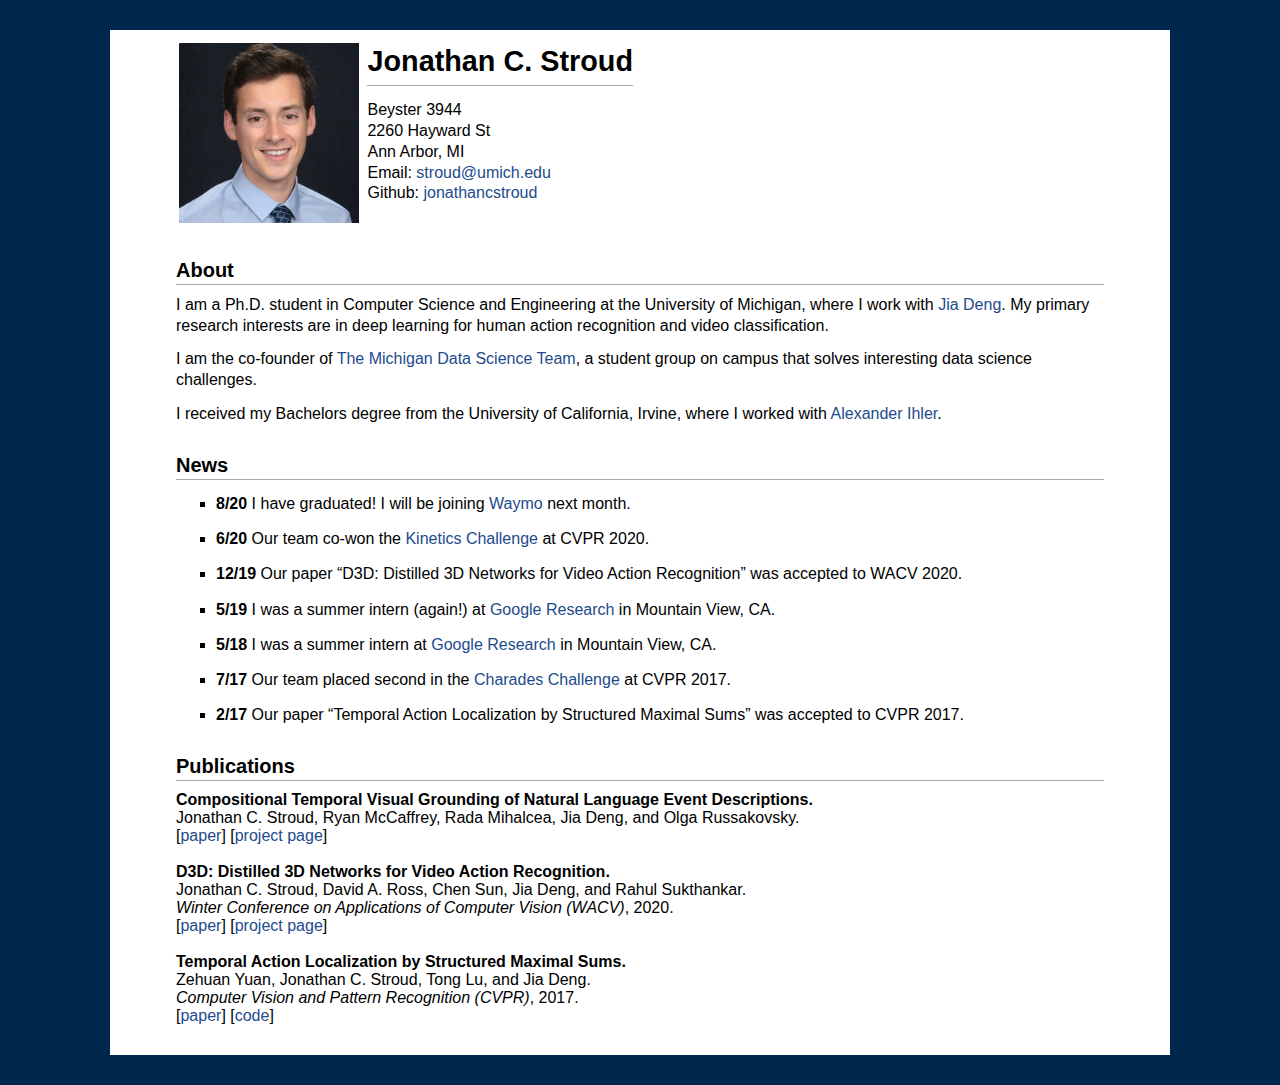
<file: index.html>
<!DOCTYPE html>
<html>
<head>
	  <link href="css/style.css" rel="stylesheet" type="text/css" />
	  <title>Jonathan C. Stroud</title>
</head>

<body>
<div id="layout-content">

<table class="imgtable"><tr><td>
<img src="img/stroud.png" alt="alt text" width="180px" />&nbsp;</td>
<td align="left"><h1>Jonathan C. Stroud</h1>
    <p>
        Beyster 3944
        <br />2260 Hayward St
        <br />Ann Arbor, MI
        <br />Email: <a href="mailto:stroud@umich.edu">stroud@umich.edu</a>
        <br />Github: <a href="https://github.com/jonathancstroud">jonathancstroud</a>
</td>
</tr>
</table>

<h2>About</h2>
<p>I am a Ph.D. student in Computer Science and Engineering at the University of Michigan, where I work with <a href="http://cs.princeton.edu/~jiadeng/">Jia Deng</a>. My primary research interests are in deep learning for human action recognition and video classification.</p>
<p>I am the co-founder of <a href="http://mdst.eecs.umich.edu">The Michigan Data Science Team</a>, a student group on campus that solves interesting data science challenges.</p>
<p>I received my Bachelors degree from the University of California, Irvine, where I worked with <a href="http://www.ics.uci.edu/~ihler/">Alexander Ihler</a>.</p>

<h2>News</h2>
<ul>
    <li><p><b>8/20</b> I have graduated! I will be joining <a href=https://waymo.com/>Waymo</a> next month.</p></li>
    <li><p><b>6/20</b> Our team co-won the <a href=https://www.youtube.com/watch?v=KOQFxbPPLOE&t=1390s>Kinetics Challenge</a> at CVPR 2020.</p></li>
    <li><p><b>12/19</b> Our paper &ldquo;D3D: Distilled 3D Networks for Video Action Recognition&rdquo; was accepted to WACV 2020.</p></li>
    <li><p><b>5/19</b> I was a summer intern (again!) at <a href=https://ai.google/research/>Google Research</a> in Mountain View, CA.</p></li>
    <li><p><b>5/18</b> I was a summer intern at <a href=https://ai.google/research/>Google Research</a> in Mountain View, CA.</p></li>
    <li><p><b>7/17</b> Our team placed second in the <a href="http://vuchallenge.org/charades.html">Charades Challenge</a> at CVPR 2017.</p></li>
    <li><p><b>2/17</b> Our paper &ldquo;Temporal Action Localization by Structured Maximal Sums&rdquo; was accepted to CVPR 2017.</p></li>
</ul>

<h2>Publications</h2>

<b>Compositional Temporal Visual Grounding of Natural Language Event Descriptions.</b><br>
Jonathan C. Stroud, Ryan McCaffrey, Rada Mihalcea, Jia Deng, and Olga Russakovsky.<br>
[<a href="https://arxiv.org/abs/1912.02256">paper</a>]
[<a href="ctg.html">project page</a>]

<br /><br />
	
<b>D3D: Distilled 3D Networks for Video Action Recognition.</b><br>
Jonathan C. Stroud, David A. Ross, Chen Sun, Jia Deng, and Rahul Sukthankar.<br>
<i>Winter Conference on Applications of Computer Vision (WACV)</i>, 2020. <br>
[<a href="https://arxiv.org/abs/1812.08249">paper</a>]
[<a href="d3d.html">project page</a>]

<br /><br />

<b>Temporal Action Localization by Structured Maximal Sums.</b><br>
Zehuan Yuan, Jonathan C. Stroud, Tong Lu, and Jia Deng.<br>
<i>Computer Vision and Pattern Recognition (CVPR)</i>, 2017. <br>
[<a href="http://openaccess.thecvf.com/content_cvpr_2017/papers/Yuan_Temporal_Action_Localization_CVPR_2017_paper.pdf">paper</a>]
[<a href="https://github.com/shallowyuan/struct-max-sum">code</a>]

</div>
</body>
</html>
</file>
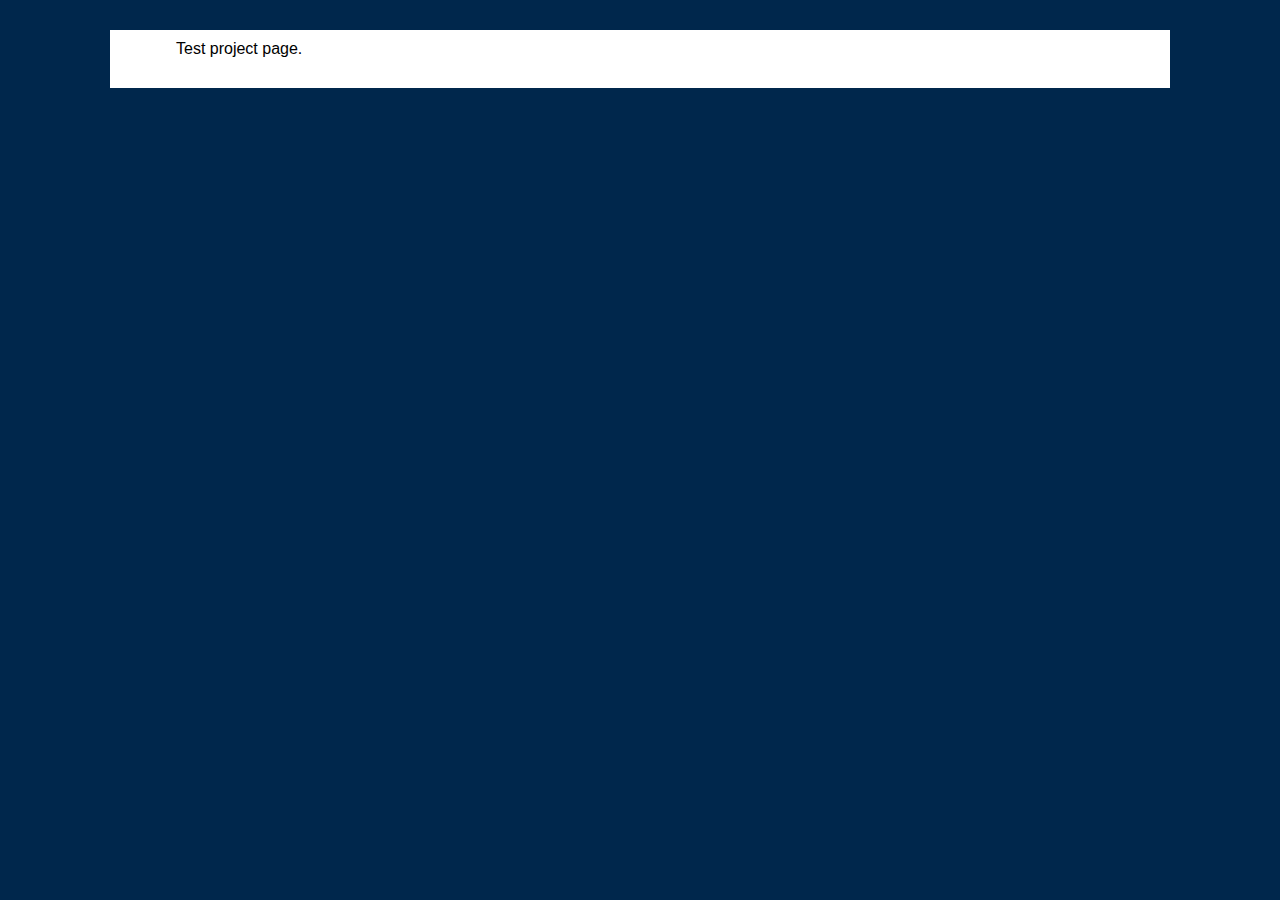
<file: test/index.html>
<!DOCTYPE html>
<html>
<head>
	  <link href="../css/style.css" rel="stylesheet" type="text/css" />
	  <title>Jonathan C. Stroud</title>
</head>

<body>
<div id="layout-content">

Test project page.

</div>
</body>
</html>
</file>
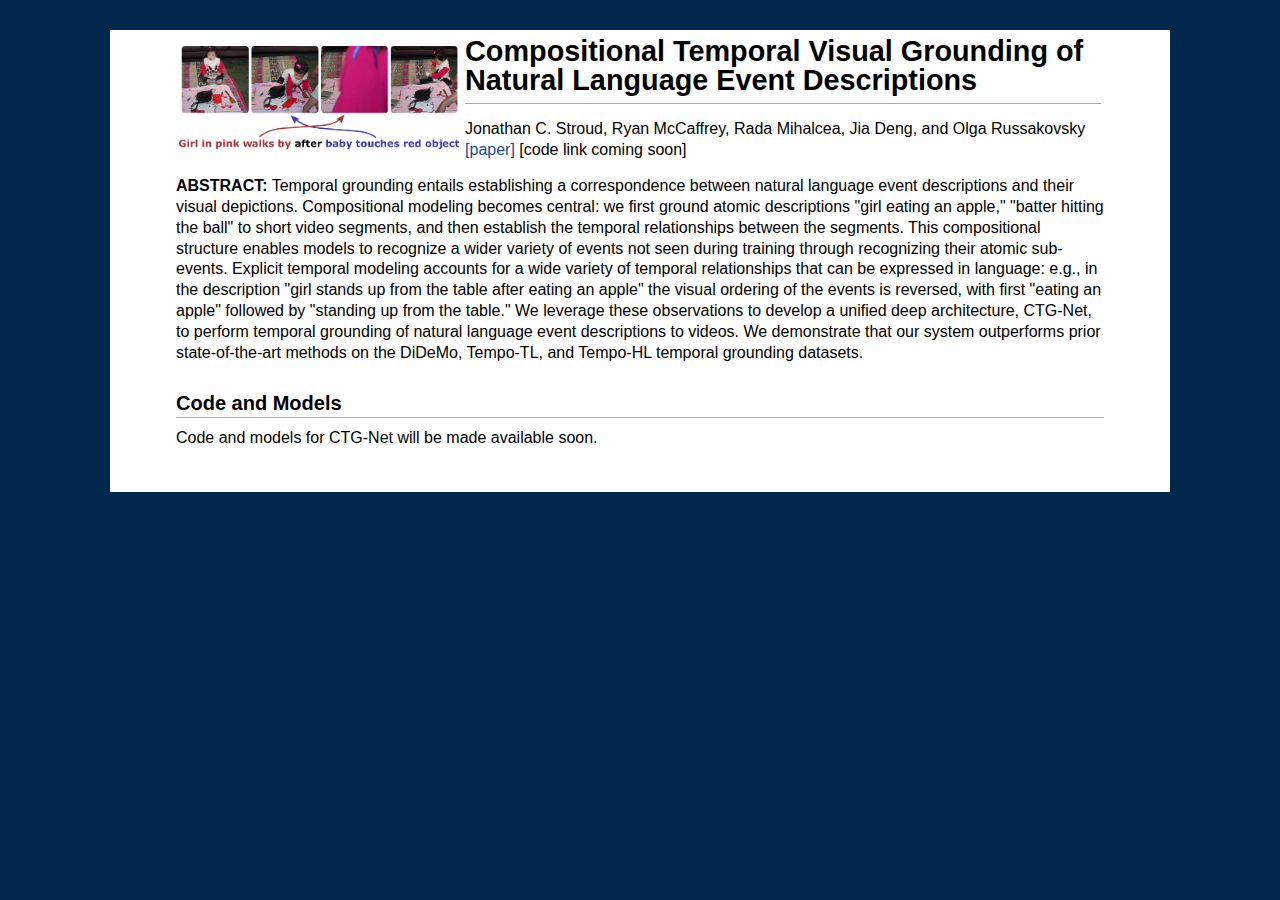
<file: ctg.html>
<!DOCTYPE html>
<html>
<head>
	  <link href="css/style.css" rel="stylesheet" type="text/css" />
	  <title>CTG</title>
</head>

<body>
<div id="layout-content">


<table class="imgtable"><tr><td>
<img src="img/ctg.png" alt="alt text" width="280px" />&nbsp;</td>
<td align="left"><h1>Compositional Temporal Visual Grounding of Natural Language Event Descriptions</h1>
    <p>
        Jonathan C. Stroud, Ryan McCaffrey, Rada Mihalcea, Jia Deng, and Olga Russakovsky
	    <br /><a href="https://arxiv.org/pdf/1912.02256.pdf">[paper]</a> [code link coming soon]

</td>
</tr>
</table>

<p><b>ABSTRACT:</b> Temporal grounding entails establishing a correspondence
between natural language event descriptions and their visual depictions.
Compositional modeling becomes central: we first ground atomic descriptions
"girl eating an apple," "batter hitting the ball" to short video segments, and
then establish the temporal relationships between the segments. This
compositional structure enables models to recognize a wider variety of events
not seen during training through recognizing their atomic sub-events. Explicit
temporal modeling accounts for a wide variety of temporal relationships that can
be expressed in language: e.g., in the description "girl stands up from the
table after eating an apple" the visual ordering of the events is reversed, with
first "eating an apple" followed by "standing up from the table." We leverage
these observations to develop a unified deep architecture, CTG-Net, to perform
temporal grounding of natural language event descriptions to videos. We
demonstrate that our system outperforms prior state-of-the-art methods on the
DiDeMo, Tempo-TL, and Tempo-HL temporal grounding datasets.</p>

<h2>Code and Models</h2>

<p>Code and models for CTG-Net will be made available soon.</p>

</div>
</body>
</html>
</file>
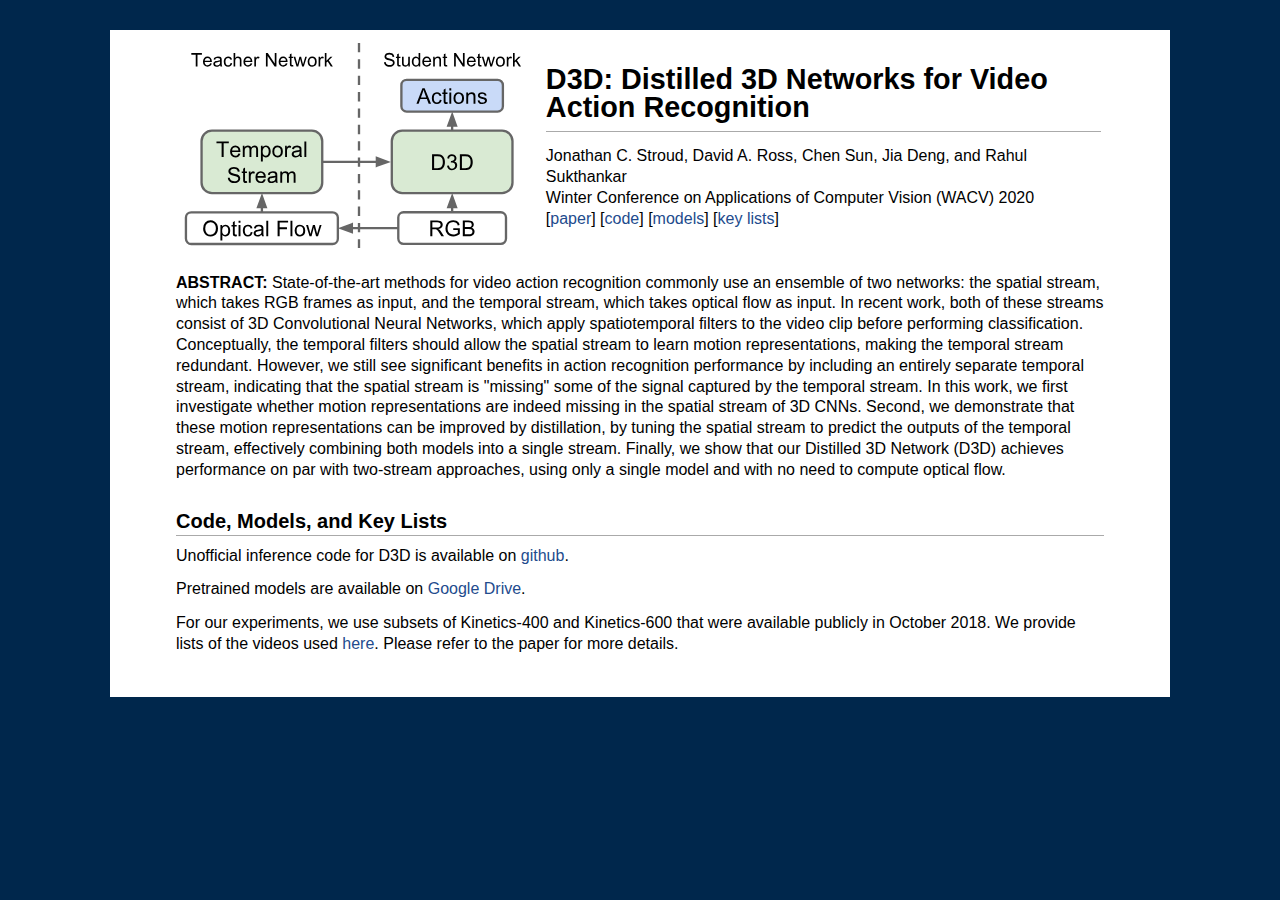
<file: d3d.html>
<!DOCTYPE html>
<html>
<head>
	  <link href="css/style.css" rel="stylesheet" type="text/css" />
	  <title>D3D</title>
</head>

<body>
<div id="layout-content">


<table class="imgtable"><tr><td>
<img src="img/d3d.svg" alt="alt text" width="360px" />&nbsp;</td>
<td align="left"><h1>D3D: Distilled 3D Networks for Video Action Recognition</h1>
    <p>
        Jonathan C. Stroud, David A. Ross, Chen Sun, Jia Deng, and Rahul Sukthankar
	<br />Winter Conference on Applications of Computer Vision (WACV) 2020
        <br />[<a href="https://arxiv.org/abs/1812.08249">paper</a>] [<a href="https://github.com/princeton-vl/d3dhelper">code</a>]  [<a href="https://drive.google.com/drive/folders/1Yb-g-Ae_B4tyM7N7bk0kRd2r5ChO-oa3?usp=sharing">models</a>]  [<a href="https://drive.google.com/drive/folders/1VjhW__vOp4zCHRPziPAiAVJnh6ghX6e1?usp=sharing">key lists</a>] 

</td>
</tr>
</table>

<p><b>ABSTRACT:</b> State-of-the-art methods for video action recognition commonly use an
    ensemble of two networks: the spatial stream, which takes RGB frames as input,
    and the temporal stream, which takes optical flow as input. In recent work,
    both of these streams consist of 3D Convolutional Neural Networks, which apply
    spatiotemporal filters to the video clip before performing classification.
    Conceptually, the temporal filters should allow the spatial stream to learn
    motion representations, making the temporal stream redundant. However, we still
    see significant benefits in action recognition performance by including an
    entirely separate temporal stream, indicating that the spatial stream is
    "missing" some of the signal captured by the temporal stream. In this work, we
    first investigate whether motion representations are indeed missing in the
    spatial stream of 3D CNNs. Second, we demonstrate that these motion
    representations can be improved by distillation, by tuning the spatial stream
    to predict the outputs of the temporal stream, effectively combining both
    models into a single stream. Finally, we show that our Distilled 3D Network
    (D3D) achieves performance on par with two-stream approaches, using only a
    single model and with no need to compute optical flow.</p>

<h2>Code, Models, and Key Lists</h2>

<p>Unofficial inference code for D3D is available on <a href="https://github.com/princeton-vl/d3dhelper">github</a>.</p>

<p>Pretrained models are available on <a href="https://drive.google.com/drive/folders/1Yb-g-Ae_B4tyM7N7bk0kRd2r5ChO-oa3?usp=sharing">Google Drive</a>.</p>

<p>For our experiments, we use subsets of Kinetics-400 and Kinetics-600 that were available publicly in October 2018. We provide lists of the videos used <a href="https://drive.google.com/drive/folders/1VjhW__vOp4zCHRPziPAiAVJnh6ghX6e1?usp=sharing">here</a>. Please refer to the paper for more details.</p>

</div>
</body>
</html>
</file>
<file: css/style.css>
/* Default css file for jemdoc. */

table#tlayout {
    border: none;
    border-collapse: separate;
    background: white;
}
/*
body {
	background: white;
	padding-bottom: 8px;
	margin: 0;
}
*/
html {
  background-color: #00274c; 
}

body { 
  font-family: "Muli","Helvetica Neue",Helvetica,Arial,sans-serif;;
  color: #000;
  background-color: #ffffff; 
  text-align:left; /* for IE */
  margin-top: 30px; 
  margin-bottom: 30px;
  margin-left: auto;
  margin-right: auto;
  padding-left:  50px;
  padding-right: 50px;
  padding-top: 10px;
  padding-bottom: 30px;
  max-width: 960px;
}

#layout-menu {
	background: #f6f6f6;
	border: 1px solid #dddddd;
	padding-top: 0.5em;
	padding-left: 8px;
	padding-right: 8px;
	font-size: 1.0em;
	width: auto;
	white-space: nowrap;
    text-align: left;
    vertical-align: top;
}

#layout-menu td {
	background: #f4f4f4;
    vertical-align: top;
}

#layout-content {
	padding-top: 0.0em;
	padding-left: 1.0em;
	padding-right: 1.0em;
    border: none;
    background: white;
    text-align: left;
    vertical-align: top;
}

#layout-menu a {
	line-height: 1.5em;
	margin-left: 0.5em;
}

tt {
    background: #ffffdd;
}

pre, tt {
	font-size: 90%;
	font-family: monaco, monospace;
}

a, a > tt {
	color: #224b8d;
	text-decoration: none;
}

a:hover {
	border-bottom: 1px gray dotted;
}

#layout-menu a.current:link, #layout-menu a.current:visited {
	color: #022b6d;
	border-bottom: 1px gray solid;
}
#layout-menu a:link, #layout-menu a:visited, #layout-menu a:hover {
	color: #000000;
	text-decoration: none;
}
#layout-menu a:hover {
	text-decoration: none;
}

div.menu-category {
	border-bottom: 1px solid gray;
	margin-top: 0.8em;
	padding-top: 0.2em;
	padding-bottom: 0.1em;
	font-weight: bold;
}

div.menu-item {
	padding-left: 16px;
	text-indent: -16px;
}

div#toptitle {
	padding-bottom: 0.2em;
	margin-bottom: 1.5em;
	/*border-bottom: 3px double gray;*/
}

/* Reduce space if we begin the page with a title. */
div#toptitle + h2, div#toptitle + h3 {
	margin-top: 0em;
}

div#subtitle {
	margin-top: 0.0em;
	margin-bottom: 0.0em;
	padding-top: 0em;
	padding-bottom: 0.1em;
}

em {
	font-style: italic;
}

strong {
	font-weight: bold;
}


h1, h2, h3 {
	color: #000000;
	margin-top: 0.7em;
	margin-bottom: 0.5em;
	padding-bottom: 0.2em;
	line-height: 1.0;
	padding-top: 0.5em;
	border-bottom: 1px solid #aaaaaa;
}

h1 {
	font-size: 180%;
	padding-bottom: 0.3em;
}

h2 {
	padding-top: 0.8em;
	font-size: 125%;
}

h2 + h3 {
    padding-top: 0.2em;
}

h3 {
	font-size: 110%;
	border-bottom: none;
}

p {
	margin-top: 0.0em;
	margin-bottom: 0.8em;
	padding: 0;
	line-height: 1.3;
}

pre {
	padding: 0;
	margin: 0;
}

ul, ol, dl {
	margin-top: 0.2em;
	padding-top: 0;
	margin-bottom: 0.8em;
}

dt {
	margin-top: 0.5em;
	margin-bottom: 0;
}

dl {
	margin-left: 20px;
}

dd {
	color: #222222;
}

dd > *:first-child {
	margin-top: 0;
}

ul {
	list-style-position: outside;
	list-style-type: square;
}

p + ul, p + ol {
	margin-top: -0.5em;
}

li {
	margin-top:0.9em;
}

ol {
	list-style-position: outside;
	list-style-type: decimal;
}

li p, dd p {
	margin-bottom: 0.3em;
}


ol ol {
	list-style-type: lower-alpha;
}

ol ol ol {
	list-style-type: lower-roman;
}

p + div.codeblock {
	margin-top: -0.6em;
}

div.codeblock, div.infoblock {
	margin-right: 0%;
	margin-top: 1.2em;
	margin-bottom: 1.3em;
}

div.blocktitle {
	font-weight: bold;
	color: #cd7b62;
	margin-top: 1.2em;
	margin-bottom: 0.1em;
}

div.blockcontent {
	border: 1px solid silver;
	padding: 0.3em 0.5em;
}

div.infoblock > div.blockcontent {
	background: #ffffee;
}

div.blockcontent p + ul, div.blockcontent p + ol {
	margin-top: 0.4em;
}

div.infoblock p {
	margin-bottom: 0em;
}

div.infoblock li p, div.infoblock dd p {
	margin-bottom: 0.5em;
}

div.infoblock p + p {
	margin-top: 0.8em;
}

div.codeblock > div.blockcontent {
	background: #f6f6f6;
}

span.pycommand {
	color: #000070;
}

span.statement {
	color: #008800;
}
span.builtin {
	color: #000088;
}
span.special {
	color: #990000;
}
span.operator {
	color: #880000;
}
span.error {
	color: #aa0000;
}
span.comment, span.comment > *, span.string, span.string > * {
	color: #606060;
}

@media print {
	#layout-menu { display: none; }
}

#fwtitle {
	margin: 2px;
}

#fwtitle #toptitle {
	padding-left: 0.5em;
	margin-bottom: 0.5em;
}

#layout-content h1:first-child, #layout-content h2:first-child, #layout-content h3:first-child {
	margin-top: -0.7em;
}

div#toptitle h1, #layout-content div#toptitle h1 {
	margin-bottom: 0.0em;
	padding-bottom: 0.1em;
	padding-top: 0;
	margin-top: 0.5em;
	border-bottom: none;
}

img.eq {
	padding: 0;
	padding-left: 0.1em;
	padding-right: 0.1em;
	margin: 0;
}

img.eqwl {
	padding-left: 2em;
	padding-top: 0.6em;
	padding-bottom: 0.2em;
	margin: 0;
}

table + table {
    margin-top: 1em;
}

tr.heading {
    font-weight: bold;
    border-bottom: 2px solid black;
}

img {
    border: none;
}

table.imgtable, table.imgtable td {
    border: none;
    text-align: left;
}

hr {
    display: block;
    -webkit-margin-before: 0.5em;
    -webkit-margin-after: 0.5em;
    -webkit-margin-start: auto;
    -webkit-margin-end: auto;
    border-style: inset;
    border-width: 1px;
}

div.codeblock {
    font-family: Consolas, "Courier New", Courier, monospace;
    font-size: 1em;
    padding: 8px;
    background-color: #eff0f1;    
}
</file>
